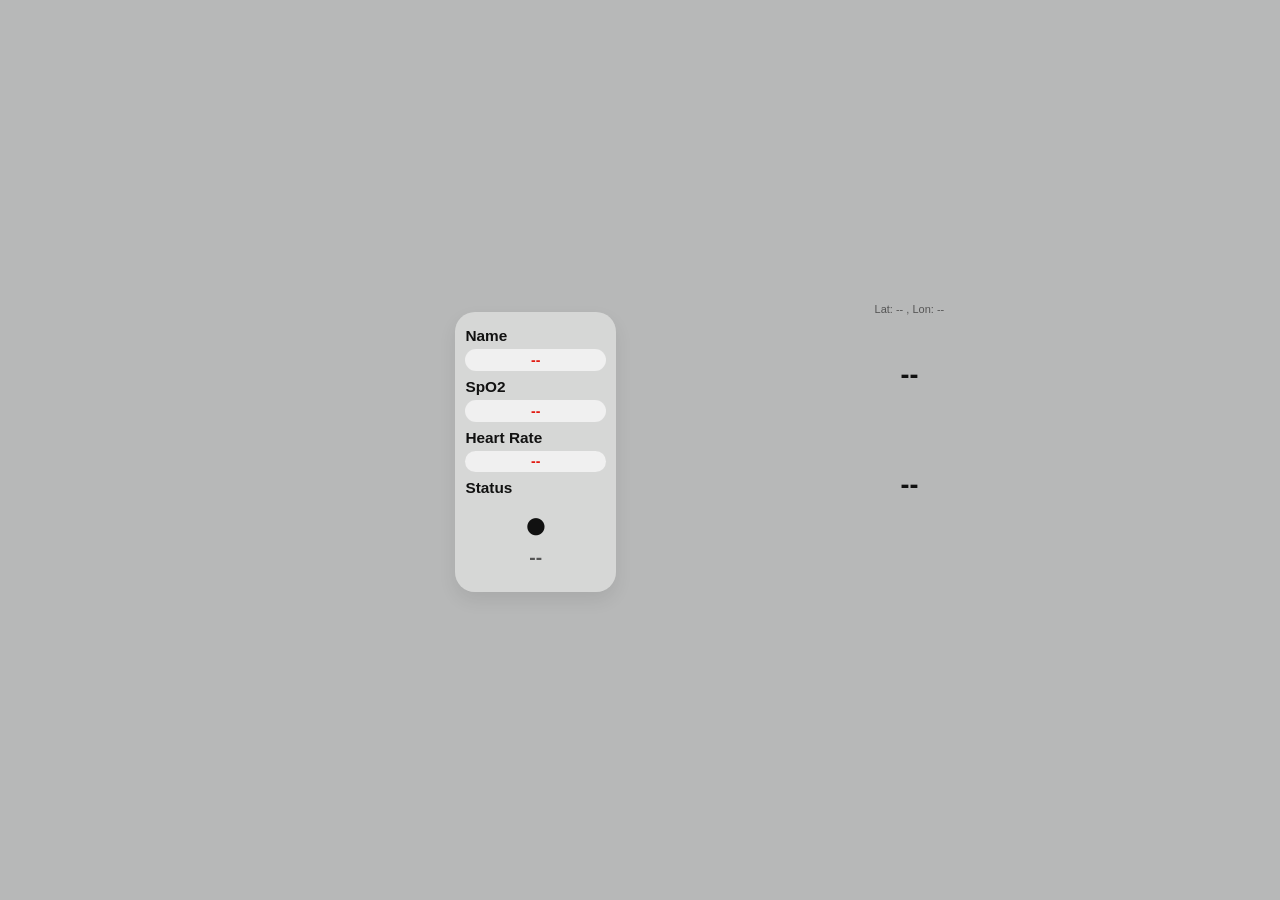
<file: index.html>
<!doctype html>
<html lang="th">
  <head>
    <meta charset="UTF-8" />
    <meta http-equiv="refresh" content="0; url=preview.html" />
    <meta name="viewport" content="width=device-width, initial-scale=1" />
    <title>Wildguard X</title>
  </head>
  <body>
    <p>กำลังโหลดหน้าแสดงข้อมูล...</p>
  </body>
</html>
</file>
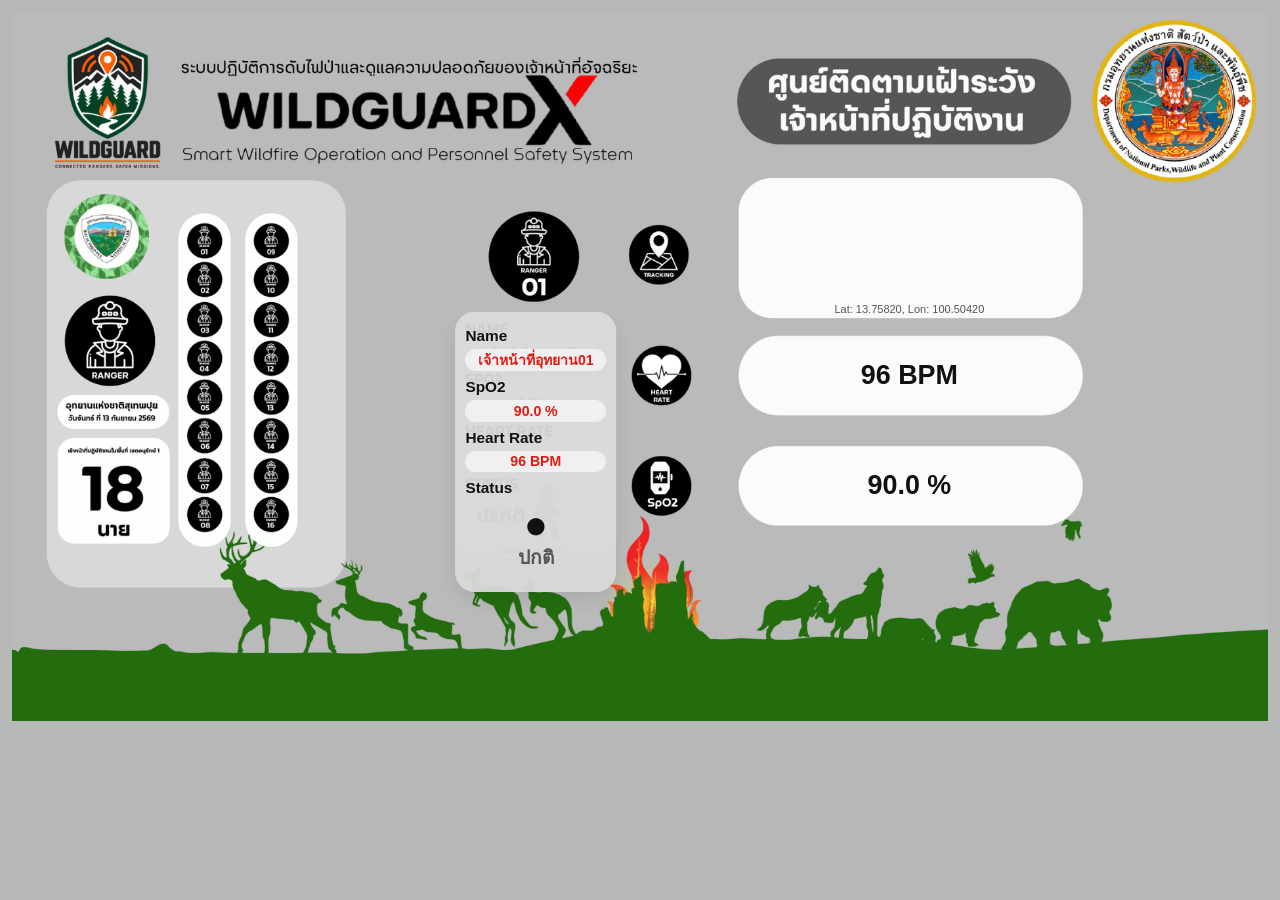
<file: preview.html>
<!doctype html>
<html lang="th">
  <head>
    <meta charset="UTF-8" />
    <meta name="viewport" content="width=device-width, initial-scale=1" />
    <title>Wildforce JSON Test</title>
    <link rel="stylesheet" href="preview.css" />
  </head>
  <body class="page-dashboard">
    <header class="brand-header">
      <div class="brand-shield">WF</div>
      <div>
        <div class="brand-subtitle">
          ระบบปฏิบัติการดับไฟป่าและดูแลความปลอดภัยของเจ้าหน้าที่
        </div>
        <h1 class="brand-logo-cover" aria-label="WILDGUARD X">
          <span class="brand-word">WILDGUARD</span><span class="brand-x">X</span>
        </h1>
        <div class="brand-tagline">
          Smart Wildfire Operation and Personnel Safety
        </div>
      </div>
      <a class="back" href="/">&larr; Go to Home</a>
    </header>
    <main class="dashboard">
      <div class="alert-banner" id="alertBanner" style="display: none"></div>
      <aside class="roster-panel">
        <div class="roster-seal">W</div>
        <div class="ranger-mark">RANGER</div>
        <div class="roster-title">เจ้าหน้าที่ภาคสนาม</div>
        <div class="roster-count">18 <small>นาย</small></div>
        <div class="roster-list">
          <span>01</span><span>02</span><span>03</span><span>04</span
          ><span>05</span><span>06</span><span>07</span><span>08</span
          ><span>09</span><span>10</span><span>11</span><span>12</span
          ><span>13</span><span>14</span><span>15</span><span>16</span>
        </div>
      </aside>
      <div class="active-ranger">RANGER <b>01</b></div>
      <section class="info-panel">
        <div class="field">
          <div class="flabel">Name</div>
          <div class="value" id="name">--</div>
        </div>
        <div class="field">
          <div class="flabel">SpO2</div>
          <div class="value" id="spo2">--</div>
        </div>
        <div class="field">
          <div class="flabel">Heart Rate</div>
          <div class="value" id="hr">--</div>
        </div>
        <div class="field">
          <div class="flabel">Status</div>
          <div class="status-box">
            <div class="status-icon-wrap">
              <span id="iconStand" class="status-icon active">●</span
              ><span id="iconFall" class="status-icon">!</span
              ><span id="iconLeanB" class="status-icon">&lt;</span
              ><span id="iconLeanA" class="status-icon">&gt;</span>
            </div>
            <div class="status-label" id="status">--</div>
          </div>
        </div>
        <div class="age" id="age"></div>
      </section>
      <section class="map-panel">
        <iframe
          class="mapframe"
          id="map"
          title="ตำแหน่งเจ้าหน้าที่"
        ></iframe>
        <div class="coords" id="coordinates">Lat: -- , Lon: --</div>
      </section>
      <section class="metric-panel hr-panel">
        <strong class="metric-value" id="rightHr">--</strong>
      </section>
      <section class="metric-panel spo2-panel">
        <strong class="metric-value" id="rightSpo2">--</strong>
      </section>
    </main>
    <script src="preview.js"></script>
  </body>
</html>
</file>
<file: preview.css>
:root {
  --bg: #0a0a0a;
  --panel: #171310;
  --orange: #fb923c;
  --white: #f5f5f4;
  --muted: #a8a29e;
  --border: #dad9d9;
  --green: #4ade80;
  --red: #ef4444;
}
* {
  box-sizing: border-box;
}
html,
body {
  margin: 0;
  min-height: 100%;
  background: #b7b8b8;
}
html {
  height: 100%;
}
body {
  margin: 0;
  min-height: 100vh;
  padding: 0;
  overflow-x: hidden;
  font-family: "Segoe UI", Tahoma, sans-serif;
  color: var(--white);
  background: var(--bg);
}
a {
  color: var(--orange);
}
button,
a.btn {
  display: inline-block;
  width: 100%;
  padding: 14px;
  border: 0;
  border-radius: 10px;
  background: linear-gradient(135deg, var(--orange), #fffbfb);
  color: #0a0a0a;
  font-weight: 700;
  font-size: 15px;
  text-align: center;
  text-decoration: none;
  cursor: pointer;
}
.card {
  background: var(--panel);
  border: 1px solid var(--border);
  border-radius: 16px;
  padding: 22px;
}
label {
  display: block;
  margin-bottom: 6px;
  color: var(--muted);
  font-size: 13px;
}
input {
  width: 100%;
  padding: 12px;
  margin-bottom: 16px;
  border: 1px solid var(--border);
  border-radius: 8px;
  background: #0e0c0a;
  color: var(--white);
  font-size: 15px;
}
.layout {
  display: grid;
  grid-template-columns: 1fr 3fr;
  gap: 24px;
}
.layout > .card {
  display: flex;
  flex-direction: column;
}
.layout form {
  display: flex;
  flex: 1;
  flex-direction: column;
}
.layout form button,
.layout .btn {
  margin-top: auto;
}
.page-dashboard {
  width: 100vw;
  min-height: 100vh;
  padding: 12px;
  overflow: hidden;
  display: flex;
  align-items: flex-start;
  justify-content: center;
  background: #b7b8b8;
}
.page-dashboard > header {
  display: none;
}
.brand-shield,
.roster-seal,
.ranger-mark,
.active-ranger {
  display: grid;
  place-items: center;
  border-radius: 50%;
  background: #070707;
  color: #fff;
  font-weight: 900;
}
.brand-shield {
  width: 68px;
  height: 78px;
  border: 5px solid #f97316;
  font-size: 22px;
}
.brand-header {
  display: flex;
  align-items: center;
  gap: 0.8rem;
  padding: 1rem 0 0.5rem;
}
.brand-subtitle,
.brand-tagline {
  color: #222;
  font-size: clamp(9px, 1vw, 15px);
}
.brand-logo-cover {
  position: relative;
  display: inline-block;
  width: min(35vw, 630px);
  height: clamp(52px, 5vw, 96px);
  margin: 0;
  background: url("BG.png") center / 100% 100% no-repeat;
  overflow: visible;
  white-space: nowrap;
  line-height: 1;
}
.brand-word {
  position: absolute;
  inset: 0;
  display: flex;
  align-items: center;
  justify-content: center;
  font-size: clamp(38px, 5vw, 76px);
  line-height: 0.9;
  font-weight: 900;
  letter-spacing: -0.08em;
  color: #050505;
  z-index: 1;
  transform: translateX(-0.04em);
}
.brand-x {
  position: absolute;
  right: 0.05em;
  top: 50%;
  display: block;
  width: 0.72em;
  height: 0.98em;
  background: #000;
  transform: translateY(-50%) skewX(-32deg);
  border-radius: 0.08em;
  overflow: hidden;
  z-index: 2;
}
.brand-x::before {
  content: "";
  position: absolute;
  inset: 0;
  background: #ef1d1d;
  clip-path: polygon(0 0, 86% 0, 40% 100%, 0 100%);
}
.brand-tagline {
  font-size: clamp(10px, 1.2vw, 18px);
}
.back {
  display: none;
}
.dashboard {
  position: relative;
  width: min(100%, 1760px);
  max-width: calc(100vw - 12px);
  min-height: 600px;
  height: auto;
  aspect-ratio: 2835 / 1600;
  flex: 0 0 auto;
  margin: 0 auto;
  background: url("BG.png") center / cover no-repeat;
  overflow: hidden;
}
.info-panel {
  position: absolute;
  top: 42.3%;
  left: 35.3%;
  width: 12.8%;
  min-height: 35%;
  height: auto;
  z-index: 2;
  padding: 1.2% 0.8%;
  border: 0;
  border-radius: 20px;
  background: rgba(216, 218, 217, 0.95);
  color: #111;
  box-shadow: 0 8px 18px rgba(0, 0, 0, 0.08);
}
.roster-panel {
  display: none;
}
.roster-seal {
  width: 76px;
  height: 76px;
  margin-bottom: 16px;
  background: #f1f1f1;
  border: 7px solid #4ade80;
  color: #166534;
  font-size: 30px;
}
.ranger-mark {
  width: 90px;
  height: 90px;
  margin: 10px 0;
  font-size: 13px;
}
.roster-title {
  font-weight: 700;
}
.roster-count {
  margin-top: 18px;
  padding: 8px;
  border-radius: 14px;
  background: #fff;
  font-size: clamp(36px, 4vw, 60px);
  font-weight: 900;
  text-align: center;
}
.roster-count small {
  display: block;
  font-size: 18px;
}
.roster-list {
  position: absolute;
  top: 8%;
  right: 7%;
  display: grid;
  grid-template-columns: repeat(2, 1fr);
  gap: 7px;
}
.roster-list span {
  display: grid;
  place-items: center;
  width: 30px;
  height: 30px;
  border-radius: 50%;
  background: #050505;
  color: #fff;
  font-size: 10px;
}
.active-ranger {
  display: none;
}
.active-ranger b {
  position: absolute;
  top: 58px;
  font-size: 30px;
}
.map-panel {
  position: absolute;
  top: 23.5%;
  left: 57.8%;
  width: 27.3%;
  height: 19.8%;
  z-index: 1;
  padding: 0;
  background: transparent;
}
.mapframe {
  width: 100%;
  height: 100%;
  border: 0;
  border-radius: 25px;
}
.metric-panel {
  position: absolute;
  left: 57.8%;
  display: flex;
  width: 27.3%;
  height: 11.2%;
  align-items: center;
  justify-content: center;
  color: #111;
}
.hr-panel {
  top: 45.7%;
}
.spo2-panel {
  top: 61.2%;
}
.metric-value {
  font-size: clamp(20px, 2.1vw, 34px);
}
.field {
  margin-bottom: 5%;
}
.flabel {
  margin-bottom: 4px;
  color: #111;
  font-size: clamp(10px, 1.2vw, 18px);
  font-weight: 700;
}
.value {
  width: 100%;
  padding: 2% 4%;
  overflow: visible;
  border-radius: 30px;
  background: #f0f0f0;
  color: #e21b12;
  font-size: clamp(11px, 1.1vw, 20px);
  font-weight: 700;
  text-align: center;
  line-height: 1.15;
  overflow-wrap: anywhere;
}
#name {
  min-height: 1.15em;
}
.stale,
.danger {
  color: var(--red) !important;
}
.status-box {
  text-align: center;
}
.status-icon-wrap {
  width: 46px;
  height: 46px;
  margin: 0 auto;
}
.status-icon {
  display: none;
  font-size: 40px;
  line-height: 46px;
}
.status-icon.active {
  display: block;
}
.status-label {
  color: #555;
  font-size: clamp(13px, 1.5vw, 23px);
  font-weight: 700;
  line-height: 1.15;
  overflow-wrap: anywhere;
}
.age,
.coords {
  color: #555;
  font-size: 11px;
  text-align: center;
}
.age {
  margin-top: 4px;
  line-height: 1.2;
  overflow-wrap: anywhere;
}
.coords {
  position: absolute;
  bottom: 4px;
  width: 100%;
}
.alert-banner {
  position: absolute;
  top: 17%;
  left: 58%;
  z-index: 3;
  width: 31%;
  padding: 14px;
  border: 1px solid var(--red);
  border-radius: 10px;
  background: #7f1d1d;
  color: #fecaca;
  font-weight: 700;
  text-align: center;
}
.preview-page {
  max-width: 1100px;
  margin: 0 auto;
  background: #ecefee;
  color: #171717;
}
.preview-page h1 {
  color: #174e2a;
}
.preview-tools {
  display: grid;
  grid-template-columns: minmax(260px, 1fr) 2fr;
  gap: 16px;
  align-items: start;
}
.preview-tools textarea {
  width: 100%;
  min-height: 220px;
  padding: 12px;
  border: 1px solid #aaa;
  border-radius: 8px;
  font: 14px/1.5 monospace;
}
.preview-frame {
  width: min(100%, 1366px);
  height: auto;
  aspect-ratio: 2835 / 1600;
  border: 1px solid #aaa;
  background: #b7b8b8;
}
@media (max-width: 900px) {
  .page-dashboard {
    align-items: center;
    padding: 8px;
  }

  .dashboard {
    width: min(100vw - 12px, 980px);
    max-width: 100vw;
  }

  .brand-header {
    flex-direction: column;
    align-items: flex-start;
  }

  .brand-logo-cover {
    width: min(80vw, 480px);
  }
}

@media (max-width: 768px) {
  .page-dashboard {
    display: block;
    width: 100vw;
    min-height: 100vh;
    overflow: hidden;
    padding: 0;
  }

  .dashboard {
    width: calc(100vw - 10px);
    max-width: 100vw;
    min-height: 470px;
    height: auto;
    min-width: 0;
    margin: 0 auto;
    background: url("BG.png") center / cover no-repeat;
    border-radius: 0;
    overflow: hidden;
  }

  .brand-header {
    padding: 0.4rem 0.4rem 0.2rem;
    gap: 0.3rem;
  }

  .brand-logo-cover {
    width: min(62vw, 320px);
    height: clamp(30px, 7vw, 52px);
  }

  .brand-word {
    font-size: clamp(20px, 7vw, 42px);
  }

  .info-panel {
    position: absolute;
    top: 31%;
    left: 7%;
    width: 42%;
    padding: 3% 2%;
    border-radius: 12px;
    background: rgba(255, 255, 255, 0.92);
  }

  .field {
    margin-bottom: 4%;
  }

  .flabel {
    font-size: 10px;
  }

  .value,
  .status-label {
    font-size: 12px;
  }

  .status-icon-wrap {
    width: 26px;
    height: 26px;
  }

  .status-icon {
    font-size: 22px;
    line-height: 26px;
  }

  .map-panel {
    position: absolute;
    top: 15%;
    left: 54%;
    width: 38%;
    height: 22%;
  }

  .metric-panel {
    position: absolute;
    left: 54%;
    width: 38%;
    height: 10%;
    top: 41%;
  }

  .hr-panel {
    top: 50%;
  }

  .spo2-panel {
    top: 63%;
  }

  .metric-value {
    font-size: 16px;
  }

  .alert-banner {
    left: 50%;
    top: 9%;
    width: 42%;
    font-size: 9px;
    padding: 7px 5px;
  }
}

@media (max-width: 480px) {
  .dashboard {
    width: 100vw;
    max-width: 100vw;
    min-height: 420px;
    height: auto;
    aspect-ratio: 1.1 / 1.2;
  }

  .brand-header {
    padding-left: 6px;
    padding-right: 6px;
  }

  .brand-logo-cover {
    width: 54vw;
  }

  .info-panel {
    position: absolute;
    top: 30%;
    left: 6%;
    width: 43%;
    padding: 3% 2%;
  }

  .value {
    font-size: 10px;
    padding: 3% 5%;
  }

  .flabel {
    font-size: 9px;
  }

  .status-label {
    font-size: 10px;
  }

  .map-panel {
    position: absolute;
    top: 14%;
    left: 53%;
    width: 40%;
    height: 20%;
  }

  .metric-panel {
    position: absolute;
    left: 53%;
    width: 40%;
    height: 9%;
  }

  .hr-panel {
    top: 48%;
  }

  .spo2-panel {
    top: 61%;
  }

  .metric-value {
    font-size: 13px;
  }

  .alert-banner {
    left: 51%;
    width: 42%;
    top: 8%;
    font-size: 8px;
    padding: 6px 4px;
  }
}

@media (min-width: 1800px) {
  .dashboard {
    width: min(94vw, 2000px);
  }
}

@media (max-width: 760px) {
  .preview-tools {
    grid-template-columns: 1fr;
  }
}
@media (max-width: 760px) {
  .page-dashboard {
    min-width: 0;
  }
  .layout {
    grid-template-columns: 1fr;
  }
}
</file>
